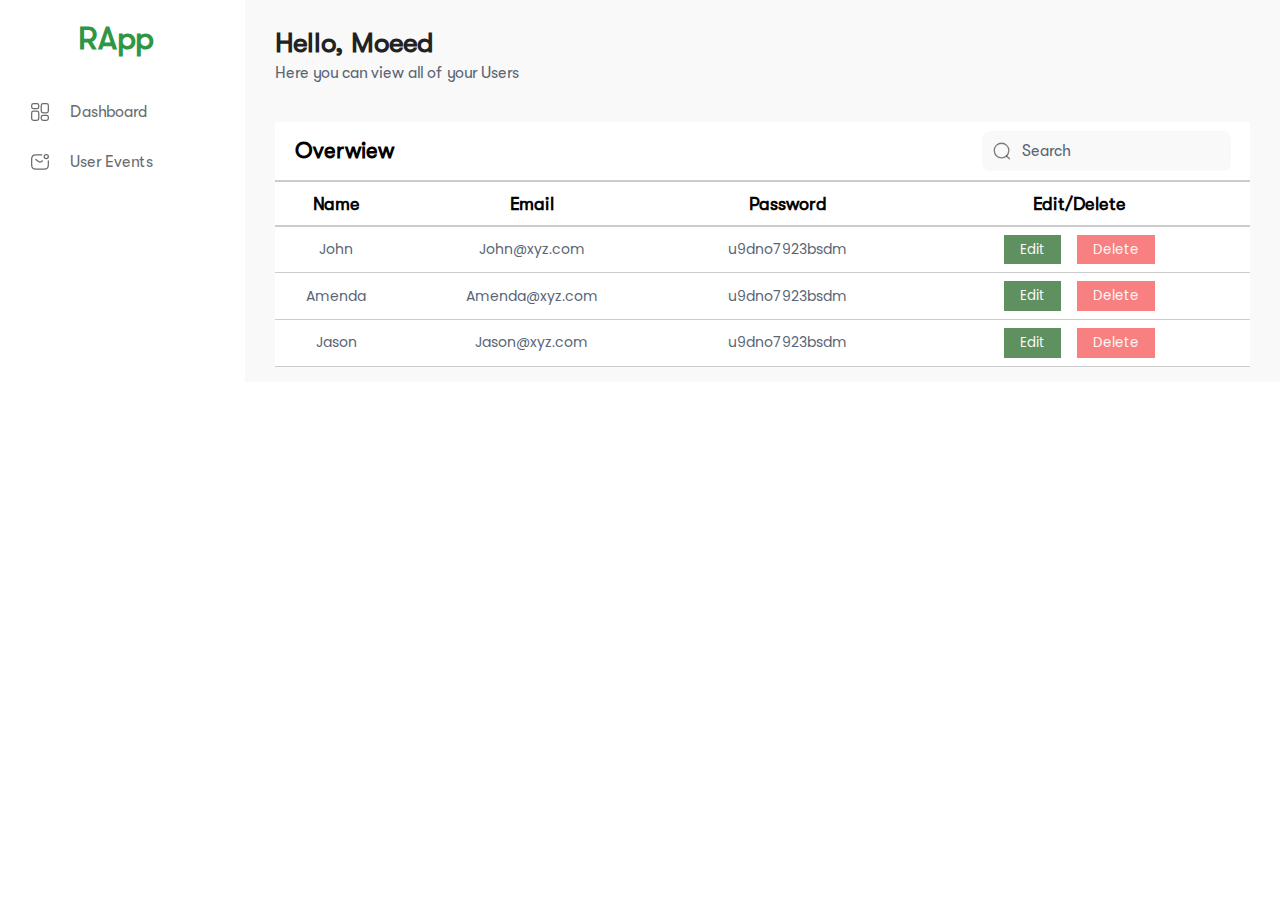
<file: index.html>
<!DOCTYPE html>
<html lang="en">

<head>
    <meta charset="UTF-8">
    <meta http-equiv="X-UA-Compatible" content="IE=edge">
    <meta name="viewport" content="width=device-width, initial-scale=1.0">
    <title>Reminder App | Admin</title>
    <link rel="stylesheet" href="./style.css">
</head>

<body>
    <div class="dashboard-main-container">
        <!-- Side Panel Bar  -->
        <div class="dashboard-side-bar">
            <div class="logo">
                <a href="/">
                    <h1>RApp</h1>
                </a>
            </div>
            <!-- Navigations  -->
            <div class="dashboard-side-links">
                <img src="./imgs/dashboard_icon.svg" alt="home" />
                <a href="/">Dashboard</a>
            </div>
            <div class="dashboard-side-links">
                <img src="./imgs/alert_icon.svg" alt="Event" />
                <a href="./event.html">User Events</a>
            </div>
            <!-- end Navigations  -->
        </div>
        <!-- End Side Panel Bar  -->

        <!-- User Management Section  -->
        <div class="dashboard-user-management">
            <h1>Hello, Moeed</h1>
            <p class="dashboard-heading-text">
                Here you can view all of your Users
            </p>
            <div class="dashboard-table-header">
                <h3>Overwiew</h3>
                <div class="dashboard-table-search-box">
                    <img src="./imgs/Search.svg" alt="" />
                    <input value="" placeholder="Search" />
                </div>
            </div>
            <table>
                <thead>
                    <tr>
                        <th>Name</th>
                        <th>Email</th>
                        <th>Password</th>
                        <th>Edit/Delete</th>
                    </tr>
                </thead>
                <tbody>
                    <tr>
                        <td>John</td>
                        <td>John@xyz.com</td>
                        <td>u9dno7923bsdm</td>
                        <td><button class="action-btn edit">Edit</button><button class="action-btn del">Delete</button>
                        </td>
                    </tr>
                    <tr>
                        <td>Amenda</td>
                        <td>Amenda@xyz.com</td>
                        <td>u9dno7923bsdm</td>
                        <td><button class="action-btn edit">Edit</button><button class="action-btn del">Delete</button>
                        </td>
                    </tr>
                    <tr>
                        <td>Jason</td>
                        <td>Jason@xyz.com</td>
                        <td>u9dno7923bsdm</td>
                        <td><button class="action-btn edit">Edit</button><button class="action-btn del">Delete</button>
                        </td>
                    </tr>
                </tbody>
            </table>
        </div>

        <!-- End Management Section  -->
    </div>
</body>

</html>
</file>
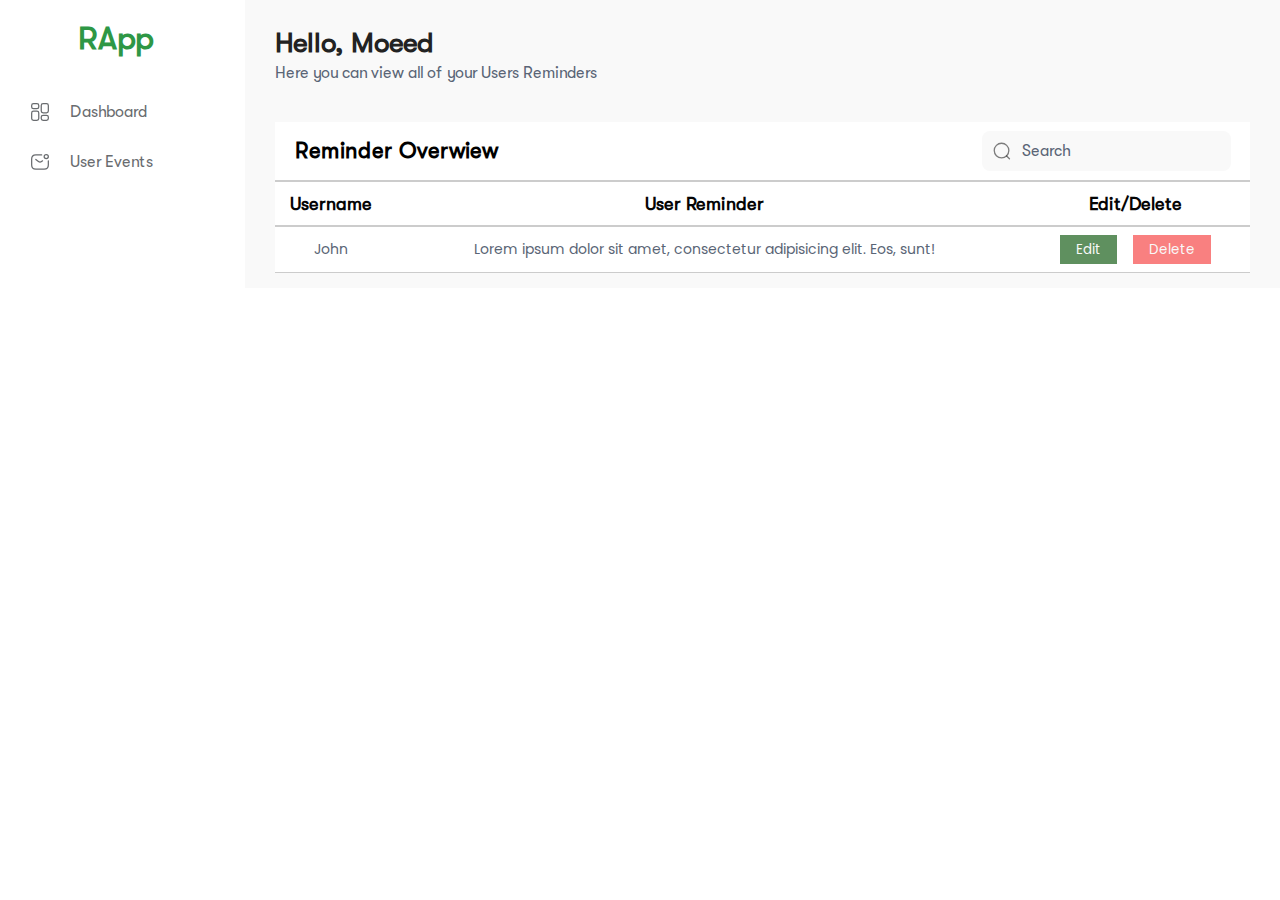
<file: event.html>
<!DOCTYPE html>
<html lang="en">

<head>
    <meta charset="UTF-8">
    <meta http-equiv="X-UA-Compatible" content="IE=edge">
    <meta name="viewport" content="width=device-width, initial-scale=1.0">
    <title>Reminder App | Events</title>
    <link rel="stylesheet" href="./style.css">
</head>

<body>
    <div class="dashboard-main-container">
        <!-- Side Panel Bar  -->
        <div class="dashboard-side-bar">
            <div class="logo">
                <a href="/">
                    <h1>RApp</h1>
                </a>
            </div>
            <!-- Navigations  -->
            <div class="dashboard-side-links">
                <img src="./imgs/dashboard_icon.svg" alt="home" />
                <a href="/">Dashboard</a>
            </div>
            <div class="dashboard-side-links">
                <img src="./imgs/alert_icon.svg" alt="Event" />
                <a href="./event.html">User Events</a>
            </div>
            <!-- end Navigations  -->
        </div>
        <!-- End Side Panel Bar  -->

        <!-- User Management Section  -->
        <div class="dashboard-user-management">
            <h1>Hello, Moeed</h1>
            <p class="dashboard-heading-text">
                Here you can view all of your Users Reminders
            </p>
            <div class="dashboard-table-header">
                <h3>Reminder Overwiew</h3>
                <div class="dashboard-table-search-box">
                    <img src="./imgs/Search.svg" alt="" />
                    <input value="" placeholder="Search" />
                </div>
            </div>
            <table>
                <thead>
                    <tr>
                        <th>Username</th>
                        <th>User Reminder</th>
                        <th>Edit/Delete</th>
                    </tr>
                </thead>
                <tbody>
                    <tr>
                        <td>John</td>
                        <td>Lorem ipsum dolor sit amet, consectetur adipisicing elit. Eos, sunt!</td>
                        <td><button class="action-btn edit">Edit</button><button class="action-btn del">Delete</button>
                        </td>
                    </tr>
                </tbody>
            </table>
        </div>

        <!-- End Management Section  -->
    </div>
</body>

</html>
</file>
<file: style.css>
@import url("https://fonts.googleapis.com/css2?family=Poppins:ital,wght@0,100;0,200;0,300;0,400;0,500;0,600;0,700;0,800;0,900;1,100;1,200;1,300;1,400;1,500;1,600;1,700;1,800;1,900&display=swap");
@font-face {
	font-family: GTWalsheimPro;
	src: url(./fonts/GTWalsheimPro-Regular.ttf),
		url(./fonts/GTWalsheimPro-Regular.woff);
}
* {
	padding: 0;
	margin: 0;
	box-sizing: border-box;
    font-family: "Poppins", sans-serif;
}
/* body {
	font-family: "GTWalsheimPro";
	background-color: #f9f9f9;
} */

img {
	width: 100%;
}
a {
	text-decoration: none;
}


/* Admin Dashboard */
.dashboard-main-container {
	display: flex;
	width: 100%;
	height: 100%;
	background-color: #f9f9f9;
}
.dashboard-side-bar {
	width: 245px;
	background-color: #ffffff;
	height: 100%;
	position: fixed;
}
.dashboard-side-bar .logo {
	width: 100px;
	margin: 0 auto;
	padding: 20px 5px;
	margin-bottom: 10px;
}
.dashboard-side-bar .logo h1{
    font-family: "GTWalsheimPro";
    color: rgb(46, 151, 69);
}
.dashboard-side-links {
	padding-left: 30px;
	padding-top: 15px;
	padding-bottom: 15px;
	width: 100%;
	display: flex;
	align-items: center;
}
.dashboard-side-links img {
	width: 20px;
}
.dashboard-side-links a {
	text-decoration: none;
	display: inline-block;
	padding-left: 20px;
	color: #696c6f;
	font-family: "GTWalsheimPro";
	font-size: 16px;
}
.dashboard-side-links:hover > a {
	/* color: #dddddd; */
	font-weight: bold;
}
.dashboard-side-links:hover {
	background: rgb(0 154 96 / 8%);
	transition: 0.4s;
}
.dashboard-side-links::after {
	content: "";
	height: 35px;
	width: 3px;
	background-color: rgb(0 154 96 / 8%);
	position: absolute;
	right: 0;
	display: none;
}
.dashboard-side-links:hover::after {
	display: block;
}
.dashboard-user-management {
	padding: 28px 30px 15px 30px;
	flex: 2;
	position: relative;
	margin-left: 245px;
	height: 100%;
}
.dashboard-user-management h1 {
	font-family: "GTWalsheimPro";
	color: #222222;
	font-size: 28px;
	line-height: 30px;
}
.dashboard-heading-text {
	color: #5a6576;
	font-family: "GTWalsheimPro";
	margin-top: 0.4rem;
}
.dashboard-table-header {
	display: flex;
	align-items: center;
	justify-content: space-between;
	height: 60px;
	background-color: #ffffff;
	width: 100%;
	padding: 0 2%;
	margin-top: 40px;
	border-bottom: 2px solid #ccc;
}
.dashboard-table-header h3 {
	font-family: "GTWalsheimPro";
	line-height: 0;
	font-size: 22px;
}
.dashboard-table-search-box {
	display: flex;
	height: 40px;
	padding-left: 10px;
	background-color: #f9f9f9;
	align-items: center;
	border-radius: 8px;
}
.dashboard-table-search-box img {
	width: 20px;
}
.dashboard-table-search-box input {
	background-color: #f9f9f9;
	outline: none !important;
	border: none !important;
	margin-left: 10px;
	margin-right: 10px;
	font-size: 16px;
	font-family: "GTWalsheimPro";
}
.dashboard-table-search-box input::placeholder {
	color: #5a6576;
	font-family: "GTWalsheimPro";
	font-size: 16px;
}
table {
	background-color: #ffffff;
	width: 100%;
	border-collapse: collapse;
	table-layout: auto;
}

table th {
	border-bottom: 2px solid #ccc;
	font-size: 18px;
	font-family: "GTWalsheimPro";
	text-align: center;
	color: rgb(5, 5, 5);
	padding: 0.7rem 0;
}
table td {
	font-size: 14px;
	text-align: center;
	color: #5a6576;
	padding: 0.5rem 0;
}
table tr {
	border-bottom: 1px solid #ccc;
}
.action-btn{
	border: 0;
	outline: 0;
	padding: 0.3rem 1rem;
	margin: 0 0.5rem;
	cursor: pointer;
	color: #f9f9f9;
}
.action-btn.del{
	background-color: rgba(243, 7, 7, 0.514);
}
.action-btn.edit{
	background-color: rgba(69, 126, 69, 0.863);
}
</file>
